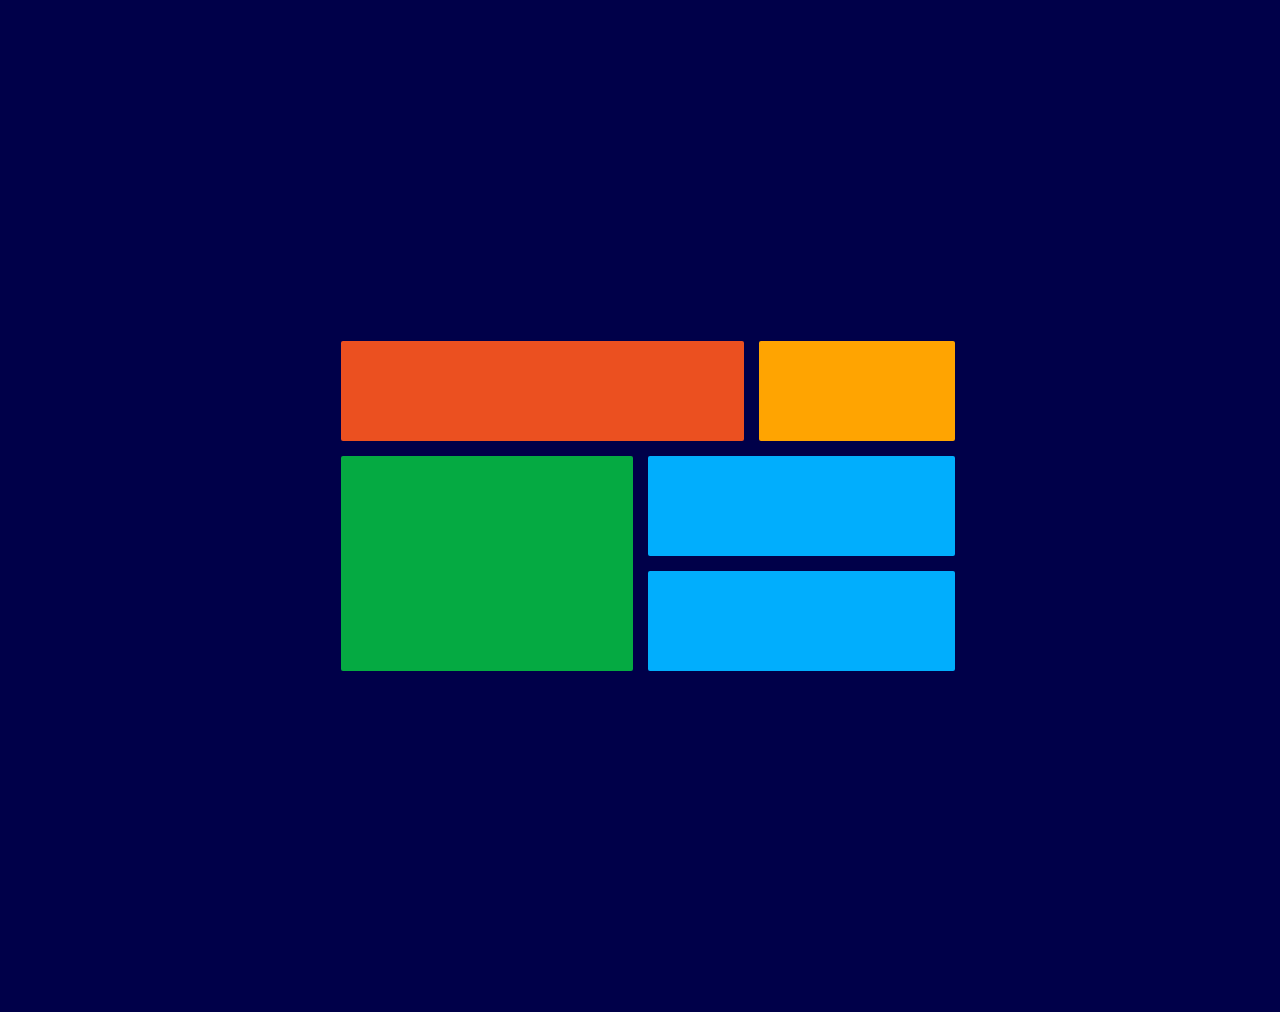
<file: grid.html>
<!DOCTYPE html>
<html lang="en">
<head>
    <meta charset="UTF-8">
    <meta http-equiv="X-UA-Compatible" content="IE=edge">
    <meta name="viewport" content="width=device-width, initial-scale=1.0">
    <title>Document</title>
    <link rel="stylesheet" href="grid.css">
</head>
<body>

    <main>
        <div class="a">
            
        </div>
        <div class="b">
            
        </div>
        <div class="c">
            
        </div>
        <div class="d">
            
        </div>
        <div class="e">
            
        </div>
    </main>
    
</body>
</html>
</file>
<file: grid.css>
body {
    width: 100%;
    background-color: rgb(0, 0, 73);
    display: flex;
    justify-content: space-around;
}

main {
    max-width: 1440px;
    height: 60%;
    width: 50%;
    margin: 333px;
    display: grid;
    grid-template-areas: 
    'a a a b'
    'a a a b'
    'c c d d'
    'c c e e'
    ;
    gap: 15px;
}

main div {
    padding: 50px;
    text-align: center;
    border-radius: 2px;
}

.a {
    background-color: #EB5020;
    grid-area: a;
}

.b {
    background-color: #FFA401;
    grid-area: b;
}

.c {
    background-color: #05AA42;
    grid-area: c;
}

.d {
    background-color: #01AEFD;
    grid-area: d;
}

.e {
    background-color: #01AEFD;
    grid-area: e;
}
</file>
